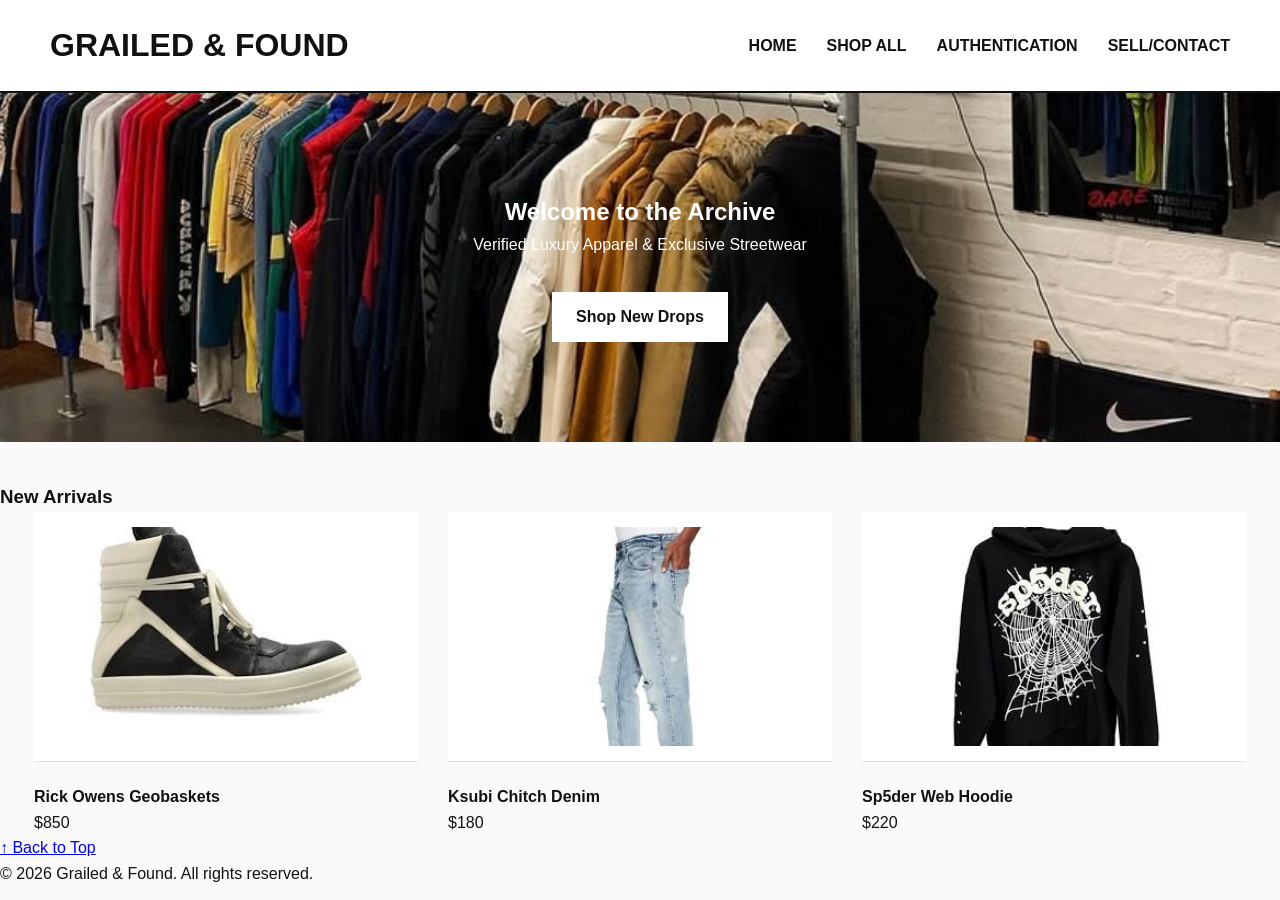
<file: index.html>
<!DOCTYPE html>
<html lang="en">
<head>
    <meta charset="UTF-8">
    <meta name="viewport" content="width=device-width, initial-scale=1.0">
    <title>Designer Resale | Home</title>
    <link rel="stylesheet" href="style.css">
</head>
<body id="top">

    <header>
        <div class="logo">
            <h1>GRAILED & FOUND</h1> 
        </div>
        <nav>
            <ul>
                <li><a href="index.html">Home</a></li>
                <li><a href="shop.html">Shop All</a></li>
                <li><a href="about.html">Authentication</a></li>
                <li><a href="contact.html">Sell/Contact</a></li>
            </ul>
        </nav>
    </header>

    <main>
        <section class="hero-banner">
            <h2>Welcome to the Archive</h2>
            <p>Verified Luxury Apparel & Exclusive Streetwear</p>
            <a href="shop.html" class="button">Shop New Drops</a>
        </section>

        <section class="new-arrivals">
            <h3>New Arrivals</h3>
            
            <div class="product-grid">
                
                <div class="product-card">
                    <a href="shop.html">
                        <img src="images/rick-owens.jpg" alt="Rick Owens Geobaskets" class="product-image">
                    </a>
                    <h4>Rick Owens Geobaskets</h4>
                    <p>$850</p>
                </div>

                <div class="product-card">
                    <a href="shop.html">
                        <img src="images/ksubi.jpg" alt="Ksubi Denim" class="product-image">
                    </a>
                    <h4>Ksubi Chitch Denim</h4>
                    <p>$180</p>
                </div>

                <div class="product-card">
                    <a href="shop.html">
                        <img src="images/sp5der.jpg" alt="Sp5der Web Hoodie" class="product-image">
                    </a>
                    <h4>Sp5der Web Hoodie</h4>
                    <p>$220</p>
                </div>

            </div> 
        </section>
    </main>

    <footer>
        <a href="#top" id="back-to-top">↑ Back to Top</a>
        <p>&copy; 2026 Grailed & Found. All rights reserved.</p>
    </footer>

</body>
</html>
</file>
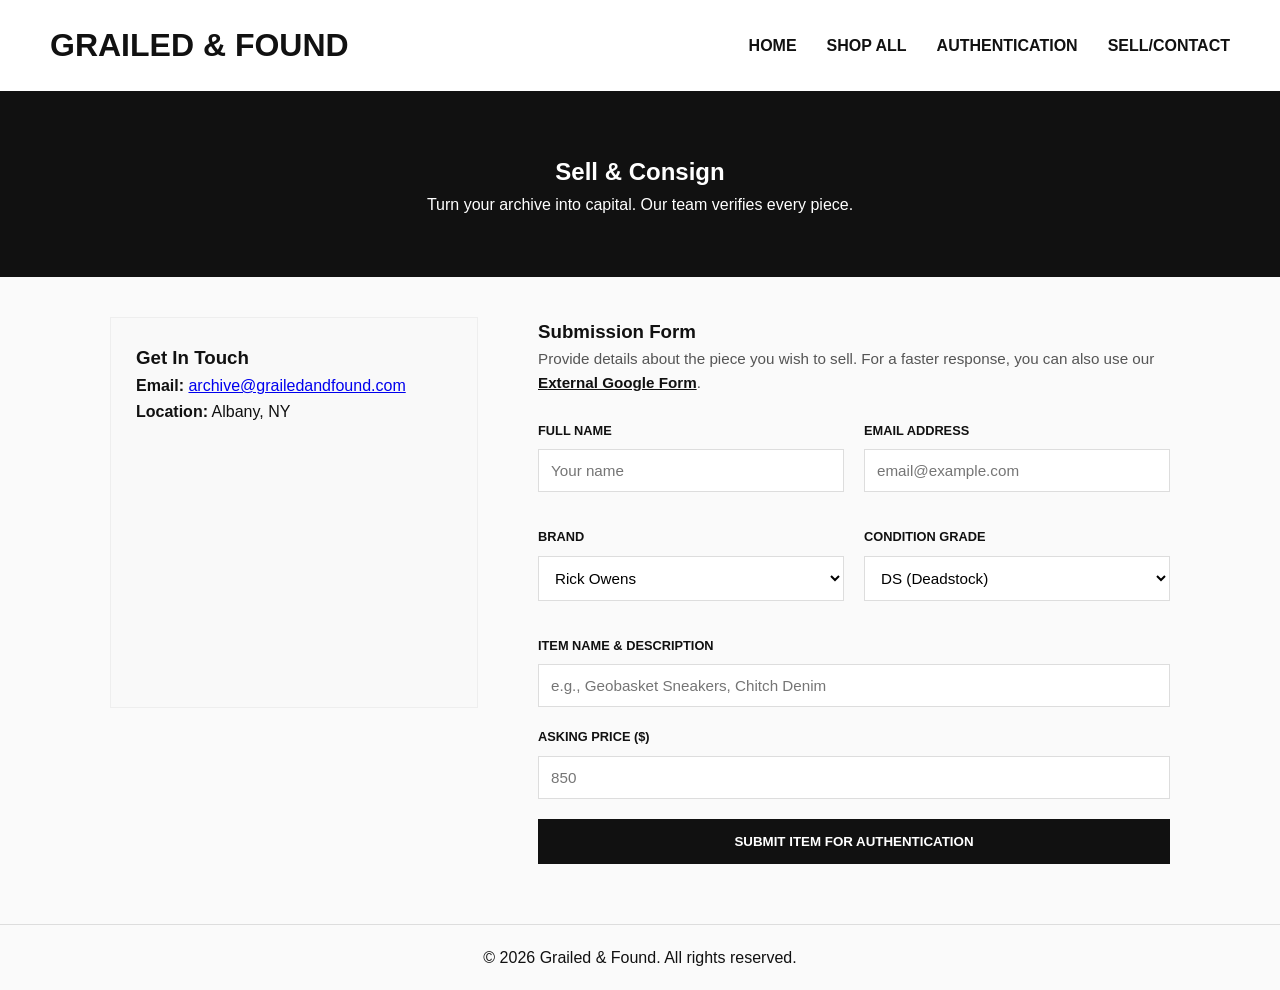
<file: contact.html>
<!DOCTYPE html>
<html lang="en">
<head>
    <meta charset="UTF-8">
    <meta name="viewport" content="width=device-width, initial-scale=1.0">
    <title>Designer Resale | Sell & Contact</title>
    <link rel="stylesheet" href="style.css">
</head>
<body>

    <header>
        <div class="logo">
            <h1>GRAILED & FOUND</h1> 
        </div>
        <nav>
            <ul>
                <li><a href="index.html">Home</a></li>
                <li><a href="shop.html">Shop All</a></li>
                <li><a href="about.html">Authentication</a></li>
                <li><a href="contact.html">Sell/Contact</a></li>
            </ul>
        </nav>
    </header>

    <main class="contact-page">
        <section class="contact-hero">
            <h2>Sell & Consign</h2>
            <p>Turn your archive into capital. Our team verifies every piece.</p>
        </section>

        <div class="contact-container">
            <aside class="contact-info">
                <div class="info-block">
                    <h3>Get In Touch</h3>
                    <p><strong>Email:</strong> <a href="mailto:archive@grailedandfound.com">archive@grailedandfound.com</a></p>
                    <p><strong>Location:</strong> Albany, NY</p>
                </div>

                <div class="map-container">
                    <iframe src="https://www.google.com/maps/embed?pb=!1m18!1m12!1m3!1d11726.65759714856!2d-73.83151859999999!3d42.68228394999999!2m3!1f0!2f0!3f0!3m2!1i1024!2i768!4f13.1!3m3!1m2!1s0x89de0ba0868a867b%3A0xc3b69259021e1488!2sUniversity%20at%20Albany!5e0!3m2!1sen!2sus!4v1700000000000" width="100%" height="250" style="border:0;" allowfullscreen="" loading="lazy"></iframe>
                </div>
            </aside>

            <section class="sell-form">
                <h3>Submission Form</h3>
                <p class="form-intro">Provide details about the piece you wish to sell. For a faster response, you can also use our <a href="https://forms.gle/8GeVhu964uttFBcs8" target="_blank" class="form-link"><strong>External Google Form</strong></a>.</p>

                <form action="#" method="POST" class="styled-form">
                    <div class="form-row">
                        <div class="form-group">
                            <label for="name">Full Name</label>
                            <input type="text" id="name" name="name" required placeholder="Your name">
                        </div>
                        <div class="form-group">
                            <label for="email">Email Address</label>
                            <input type="email" id="email" name="email" required placeholder="email@example.com">
                        </div>
                    </div>

                    <div class="form-row">
                        <div class="form-group">
                            <label for="brand">Brand</label>
                            <select id="brand" name="brand">
                                <option value="rick-owens">Rick Owens</option>
                                <option value="ksubi">Ksubi</option>
                                <option value="sp5der">Sp5der</option>
                                <option value="other">Other Designer</option>
                            </select>
                        </div>
                        <div class="form-group">
                            <label for="condition">Condition Grade</label>
                            <select id="condition" name="condition">
                                <option value="ds">DS (Deadstock)</option>
                                <option value="vnds">VNDS (Very Near Deadstock)</option>
                                <option value="used">Used</option>
                            </select>
                        </div>
                    </div>

                    <div class="form-group">
                        <label for="item-name">Item Name & Description</label>
                        <input type="text" id="item-name" name="item-name" placeholder="e.g., Geobasket Sneakers, Chitch Denim">
                    </div>

                    <div class="form-group">
                        <label for="price">Asking Price ($)</label>
                        <input type="number" id="price" name="price" placeholder="850">
                    </div>

                    <button type="submit" class="submit-button">Submit Item for Authentication</button>
                </form>
            </section>
        </div>
    </main>

    <footer>
        <p style="text-align: center; margin-top: 60px; padding: 20px; border-top: 1px solid #ddd;">
            &copy; 2026 Grailed & Found. All rights reserved.
        </p>
    </footer>

</body>
</html>
</file>
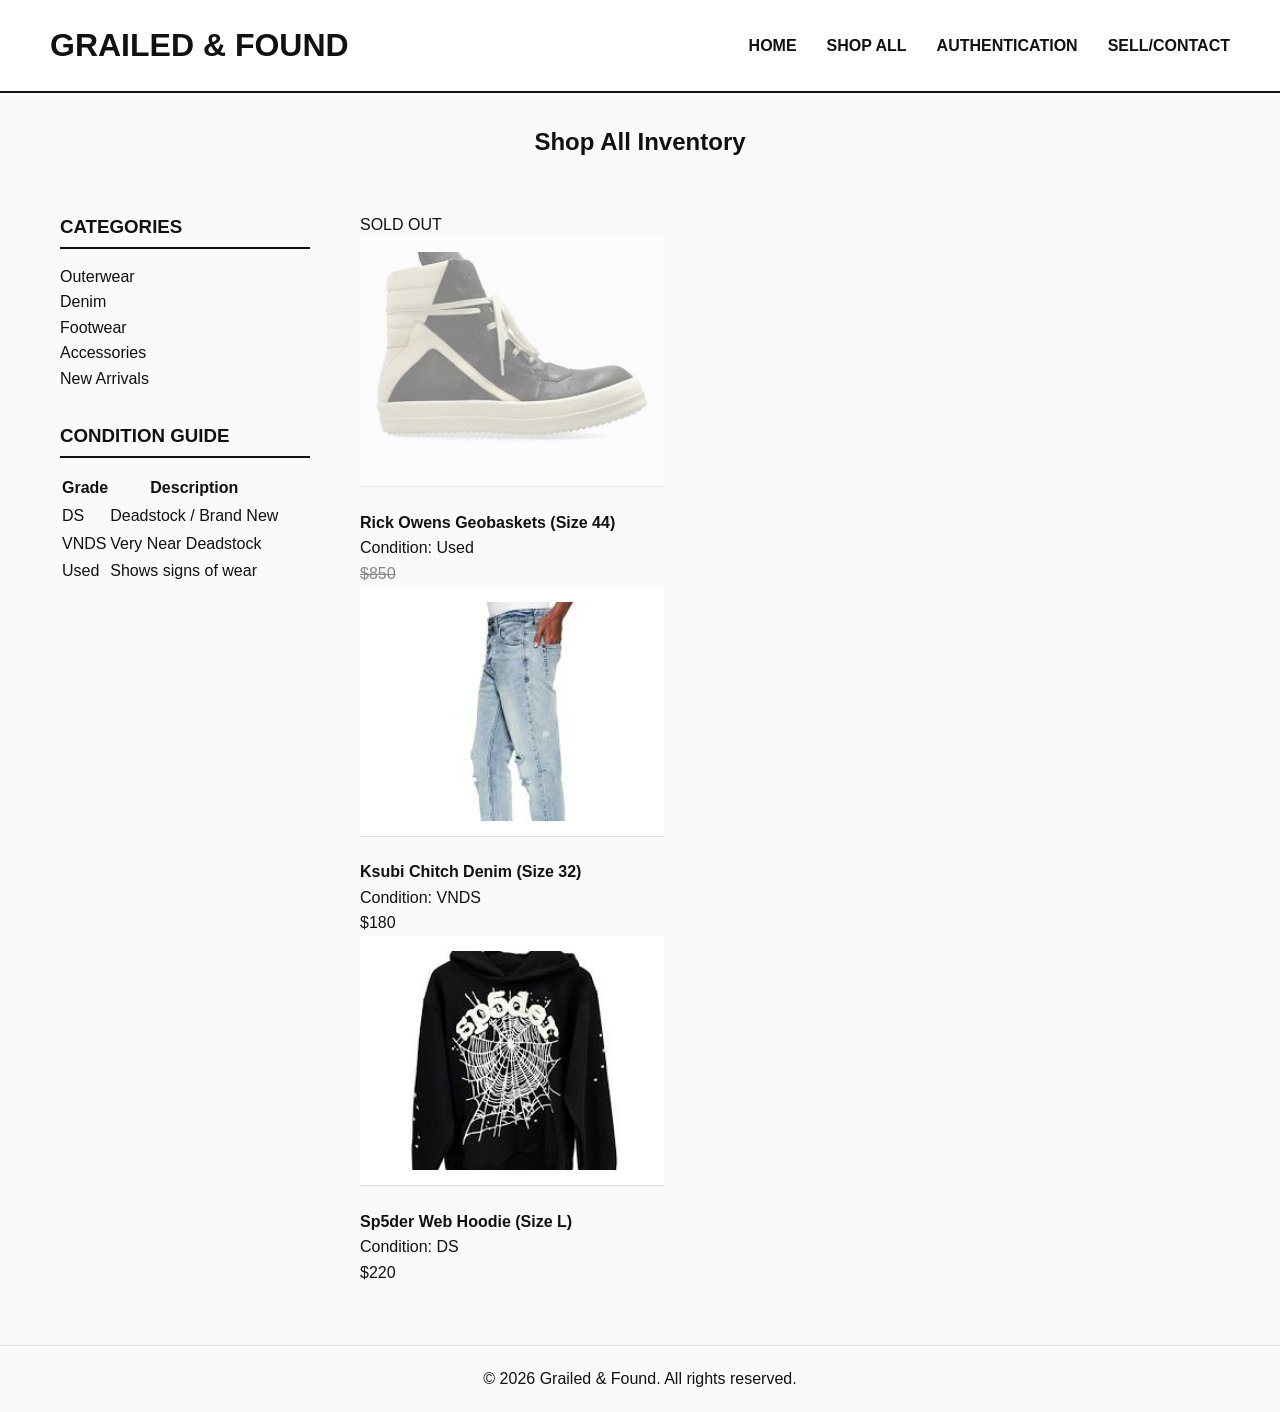
<file: shop.html>
<!DOCTYPE html>
<html lang="en">
<head>
    <meta charset="UTF-8">
    <meta name="viewport" content="width=device-width, initial-scale=1.0">
    <title>Designer Resale | Shop All</title>
    <link rel="stylesheet" href="style.css">
</head>
<body>

    <header>
        <div class="logo">
            <h1>GRAILED & FOUND</h1> 
        </div>
        <nav>
            <ul>
                <li><a href="index.html">Home</a></li>
                <li><a href="shop.html">Shop All</a></li>
                <li><a href="about.html">Authentication</a></li>
                <li><a href="contact.html">Sell/Contact</a></li>
            </ul>
        </nav>
    </header>

    <main class="shop-page">
        <h2 class="page-title" style="text-align: center; margin: 30px 0;">Shop All Inventory</h2>
        
        <div class="shop-container">
            <aside class="sidebar">
                <h3>Categories</h3>
                <ul>
                    <li><a href="#">Outerwear</a></li>
                    <li><a href="#">Denim</a></li>
                    <li><a href="#">Footwear</a></li>
                    <li><a href="#">Accessories</a></li>
                    <li><a href="#">New Arrivals</a></li>
                </ul>

                <div id="condition-guide">
                    <h3>Condition Guide</h3>
                    <table>
                        <tr>
                            <th>Grade</th>
                            <th>Description</th>
                        </tr>
                        <tr>
                            <td>DS</td>
                            <td>Deadstock / Brand New</td>
                        </tr>
                        <tr>
                            <td>VNDS</td>
                            <td>Very Near Deadstock</td>
                        </tr>
                        <tr>
                            <td>Used</td>
                            <td>Shows signs of wear</td>
                        </tr>
                    </table>
                </div>
            </aside>

            <section class="product-grid">
                
                <div class="product-card sold-out-container">
                    <div class="sold-out-badge">SOLD OUT</div>
                    <img src="images/rick-owens.jpg" alt="Rick Owens Geobaskets" class="product-image" style="opacity: 0.5;">
                    <h4>Rick Owens Geobaskets (Size 44)</h4>
                    <p>Condition: Used</p>
                    <p style="text-decoration: line-through; color: #888;">$850</p>
                </div>

                <div class="product-card">
                    <img src="images/ksubi.jpg" alt="Ksubi Denim" class="product-image">
                    <h4>Ksubi Chitch Denim (Size 32)</h4>
                    <p>Condition: VNDS</p>
                    <p>$180</p>
                </div>

                <div class="product-card">
                    <img src="images/sp5der.jpg" alt="Sp5der Web Hoodie" class="product-image">
                    <h4>Sp5der Web Hoodie (Size L)</h4>
                    <p>Condition: DS</p>
                    <p>$220</p>
                </div>

            </section>
        </div>
    </main>

    <footer>
        <p style="text-align: center; margin-top: 40px; padding: 20px; border-top: 1px solid #ddd;">
            &copy; 2026 Grailed & Found. All rights reserved.
        </p>
    </footer>

</body>
</html>
</file>
<file: style.css>
/* --- GLOBAL & LAYOUT --- */
* {
    margin: 0;
    padding: 0;
    box-sizing: border-box;
    font-family: 'Helvetica Neue', Arial, sans-serif;
}
body {
    background-color: #fafafa;
    color: #111;
    line-height: 1.6;
}

/* --- HEADER & NAV --- */
header {
    display: flex;
    justify-content: space-between;
    align-items: center;
    padding: 20px 50px;
    background-color: #fff;
    border-bottom: 2px solid #111;
}
nav ul {
    list-style: none;
    display: flex;
    gap: 30px;
}
nav ul li a {
    text-decoration: none;
    color: #111;
    font-weight: bold;
    text-transform: uppercase;
}

/* --- IMAGES & BACKGROUNDS --- */
.product-image {
    width: 100%;
    height: 250px;
    object-fit: contain;
    background-color: #fff;
    border-bottom: 1px solid #ddd;
    margin-bottom: 15px;
    padding: 15px;
}
.hero-banner {
    text-align: center;
    padding: 100px 20px;
    background-color: #111;
    background-image: url('images/hero-bg.jpg');
    background-size: cover;
    background-position: center;
    color: #fff;
    margin-bottom: 40px;
}
.hero-banner h2, .hero-banner p, .hero-banner a {
    position: relative;
    z-index: 2;
}
.hero-banner p {
    margin-bottom: 35px;
}
.hero-banner .button {
    display: inline-block; 
    background-color: #fff;
    color: #111;
    padding: 12px 24px;
    text-decoration: none;
    font-weight: bold;
}

/* --- HOMEPAGE SPECIFIC: NEW ARRIVALS --- */
.new-arrivals .product-grid {
    display: flex;
    flex-direction: row;
    justify-content: center;
    gap: 30px;
}
.new-arrivals .product-card {
    width: 30%; 
}

/* --- SHOP PAGE SPECIFIC: SIDEBAR LAYOUT --- */
.shop-container {
    display: flex;
    max-width: 1200px;
    margin: 0 auto;
    padding: 20px;
    gap: 50px;
    align-items: flex-start;
}

.sidebar {
    width: 250px;
    flex-shrink: 0;
}

.sidebar h3 {
    text-transform: uppercase;
    border-bottom: 2px solid #111;
    margin-bottom: 15px;
    padding-bottom: 5px;
}

.sidebar ul {
    list-style: none;
    margin-bottom: 30px;
}

.sidebar ul li a {
    text-decoration: none;
    color: #111;
}

/* --- ABOUT PAGE SPECIFIC STYLING --- */

.about-hero {
    background-color: #111;
    color: #fff;
    text-align: center;
    padding: 60px 20px;
    margin-bottom: 40px;
    text-transform: uppercase;
}

.about-container {
    max-width: 800px;
    margin: 0 auto;
    padding: 0 20px;
}

.about-page section {
    margin-bottom: 60px;
}

.about-page h3 {
    text-transform: uppercase;
    border-bottom: 2px solid #111;
    display: inline-block;
    margin-bottom: 20px;
}

/* Responsive Video Fixes */
.video-wrapper {
    width: 100%;
    background: #000;
    line-height: 0;
}

.video-wrapper video {
    width: 100%;
    height: auto;
    box-shadow: 0 10px 30px rgba(0,0,0,0.1);
}

.caption {
    font-size: 0.85rem;
    color: #666;
    margin-top: 10px;
    font-style: italic;
}

/* Glossary Styling */
.glossary-list dt {
    font-weight: bold;
    font-size: 1.1rem;
    color: #111;
    margin-top: 15px;
}

.glossary-list dd {
    margin-left: 0;
    color: #555;
    padding-bottom: 15px;
    border-bottom: 1px solid #eee;
}
/* --- CONTACT & SELL PAGE --- */
.contact-hero {
    background-color: #111;
    color: white;
    text-align: center;
    padding: 60px 20px;
    margin-bottom: 40px;
}

.contact-container {
    display: flex;
    max-width: 1100px;
    margin: 0 auto;
    padding: 0 20px;
    gap: 60px;
    align-items: flex-start;
}

.contact-info {
    flex: 1;
    background: #f9f9f9;
    padding: 25px;
    border: 1px solid #eee;
}

.sell-form {
    flex: 2;
}

.form-intro {
    margin-bottom: 25px;
    color: #555;
    font-size: 0.95rem;
}

.form-link {
    color: #111;
    text-decoration: underline;
}

/* Form Layout */
.styled-form .form-row {
    display: flex;
    gap: 20px;
    margin-bottom: 15px;
}

.styled-form .form-group {
    flex: 1;
    margin-bottom: 20px;
}

.styled-form label {
    display: block;
    font-weight: bold;
    font-size: 0.8rem;
    text-transform: uppercase;
    margin-bottom: 8px;
}

.styled-form input, 
.styled-form select {
    width: 100%;
    padding: 12px;
    border: 1px solid #ddd;
    background: #fff;
    font-size: 0.95rem;
}

.styled-form input:focus {
    border-color: #111;
    outline: none;
}

.submit-button {
    background-color: #111;
    color: #fff;
    padding: 15px 30px;
    border: none;
    text-transform: uppercase;
    font-weight: bold;
    cursor: pointer;
    width: 100%;
    transition: background 0.3s;
}

.submit-button:hover {
    background-color: #444;
}

/* Mobile Fix */
@media (max-width: 768px) {
    .contact-container {
        flex-direction: column;
    }
    .styled-form .form-row {
        flex-direction: column;
        gap: 0;
    }
}
</file>
